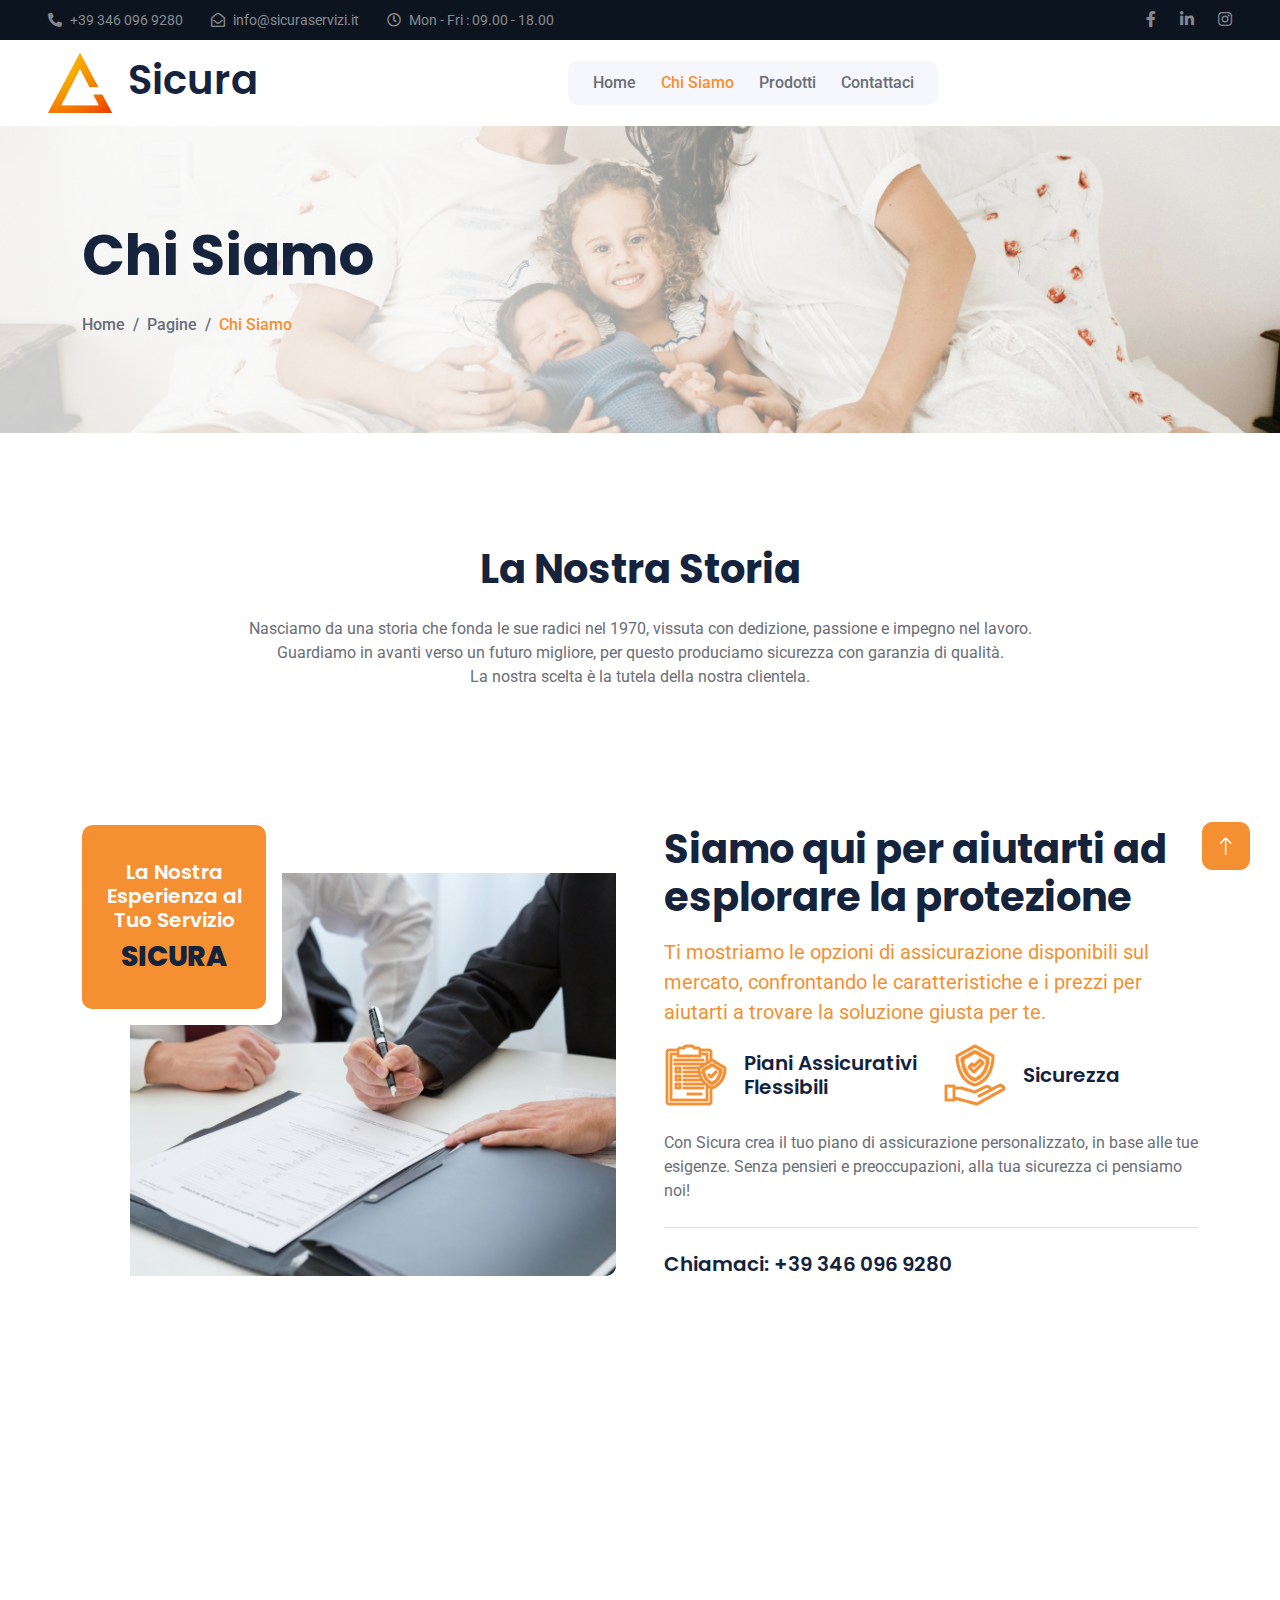
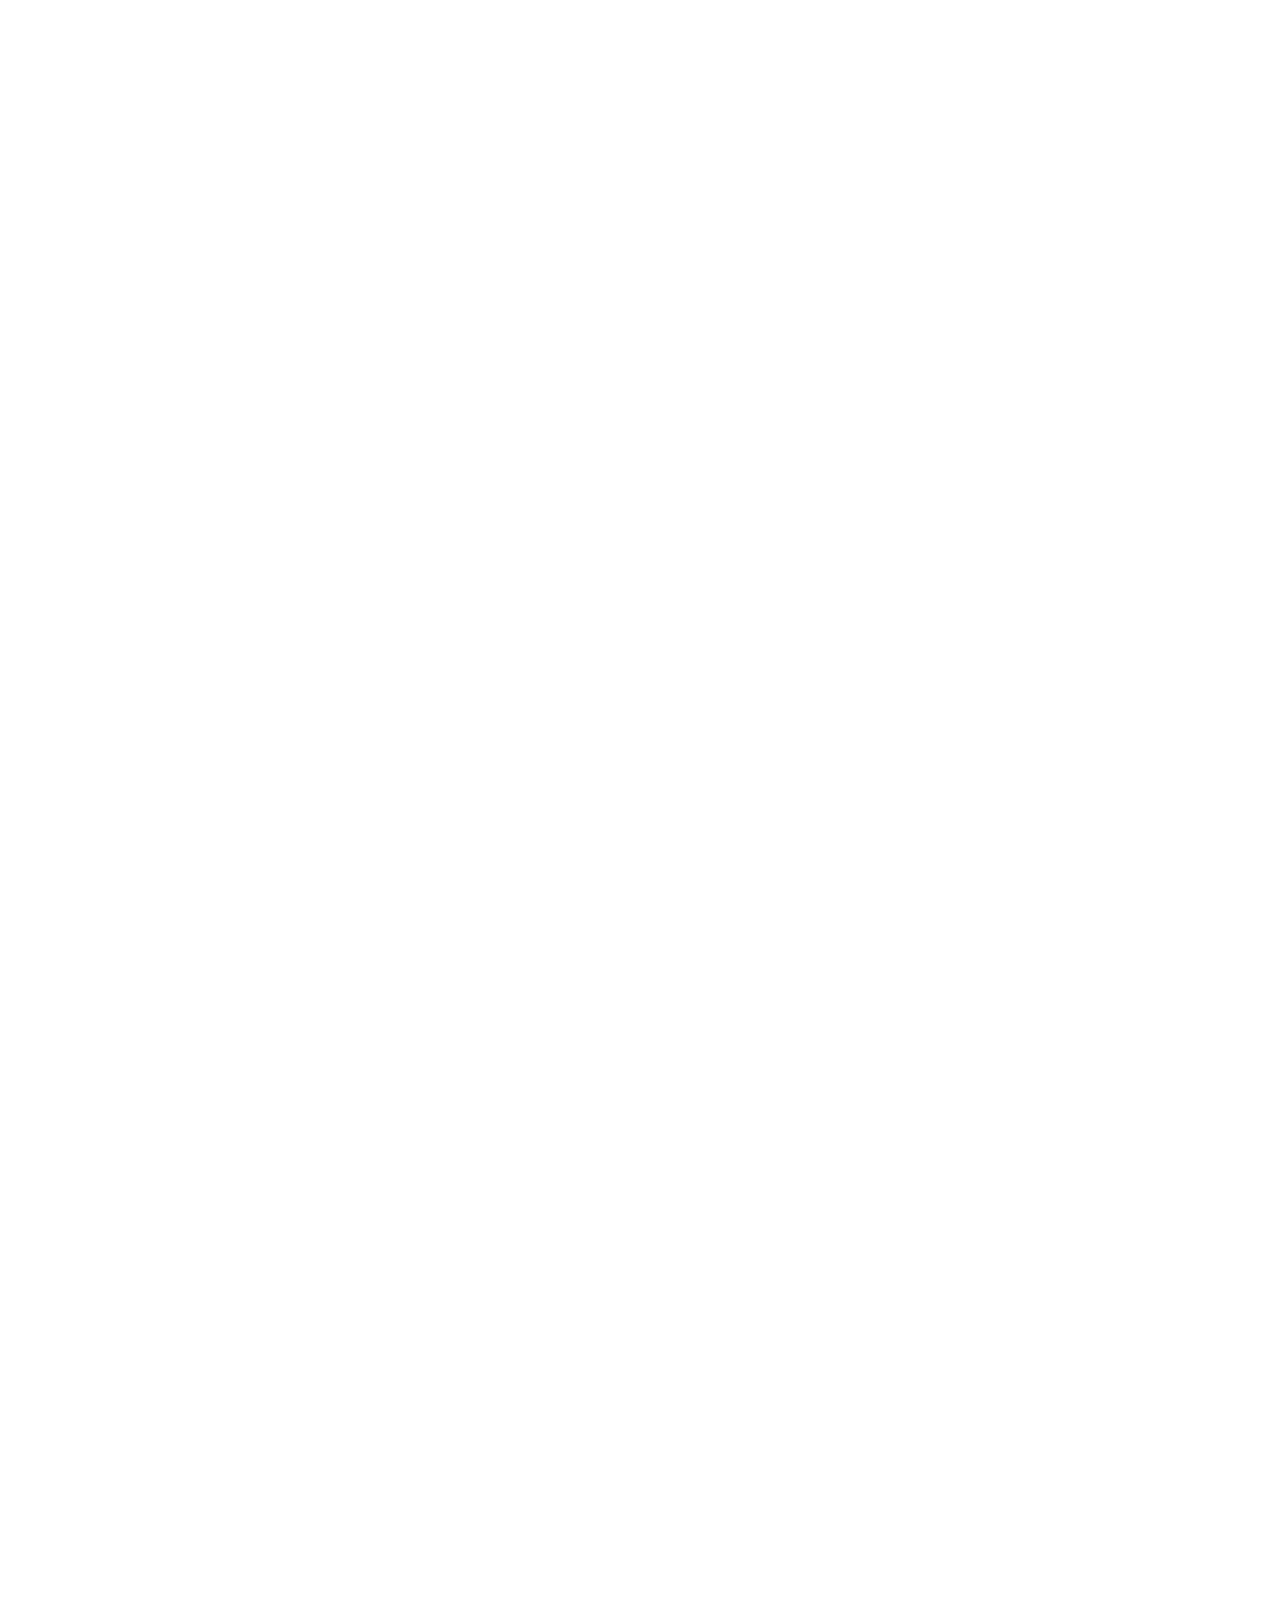
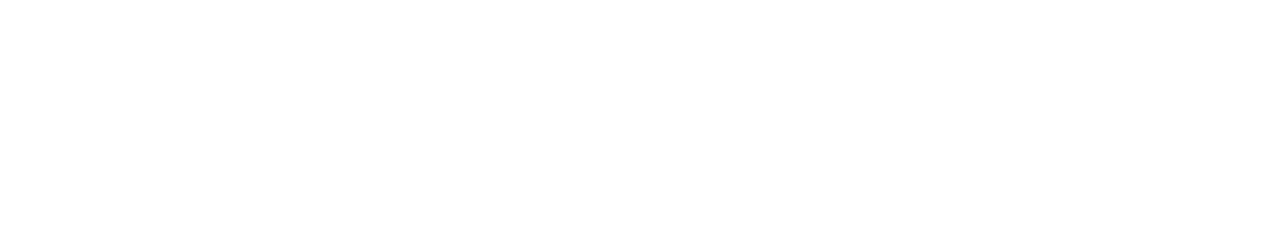
<file: about.html>
<!DOCTYPE html>
<html lang="it">

<head>
    <meta charset="utf-8">
    <title>Sicura di Gagliardi Andrea - Chi Siamo</title>
    <meta content="width=device-width, initial-scale=1.0" name="viewport">
    <meta content="Assicurativi Assicurazione Assicurazioni Sicura Andrea Gagliardi Generali Unipol Cattolica"
        name="keywords">
    <meta
        content="Sito web di Sicura, società di Assicurazione di Gagliardi Andrea. Rivolgiti a noi per una assicurazione personalizzata, su misura."
        name="description">


    <!-- Favicon -->
    <link href="img/LogoGagliardi.webp" rel="icon">

    <!-- Google Web Fonts -->
    <link rel="preconnect" href="https://fonts.googleapis.com">
    <link rel="preconnect" href="https://fonts.gstatic.com" crossorigin>
    <link href="https://fonts.googleapis.com/css2?family=Roboto:wght@400;500&family=Poppins:wght@600;700&display=swap"
        rel="stylesheet">

    <!-- Icon Font Stylesheet -->
    <link href="https://cdnjs.cloudflare.com/ajax/libs/font-awesome/5.10.0/css/all.min.css" rel="stylesheet">
    <link href="https://cdn.jsdelivr.net/npm/bootstrap-icons@1.4.1/font/bootstrap-icons.css" rel="stylesheet">

    <!-- Libraries Stylesheet -->
    <link href="lib/animate/animate.min.css" rel="stylesheet">
    <link href="lib/owlcarousel/assets/owl.carousel.min.css" rel="stylesheet">

    <!-- Customized Bootstrap Stylesheet -->
    <link href="css/bootstrap.min.css" rel="stylesheet">

    <!-- Template Stylesheet -->
    <link href="css/style.css" rel="stylesheet">
</head>

<body>
    <!-- Spinner Start -->
    <div id="spinner"
        class="show bg-white position-fixed translate-middle w-100 vh-100 top-50 start-50 d-flex align-items-center justify-content-center">
        <div class="spinner-grow text-primary" role="status"></div>
    </div>
    <!-- Spinner End -->


    <!-- Topbar Start -->
    <div style="background-color: #0c1420" class="container-fluid text-white-50 py-2 px-0 d-none d-lg-block">
        <div class="row gx-0 align-items-center">
            <div class="col-lg-7 px-5 text-start">
                <div class="h-100 d-inline-flex align-items-center me-4">
                    <small class="fa fa-phone-alt me-2"></small>
                    <small>+39 346 096 9280</small>
                </div>
                <div class="h-100 d-inline-flex align-items-center me-4">
                    <small class="far fa-envelope-open me-2"></small>
                    <small>info@sicuraservizi.it</small>
                </div>
                <div class="h-100 d-inline-flex align-items-center me-4">
                    <small class="far fa-clock me-2"></small>
                    <small>Mon - Fri : 09.00 - 18.00</small>
                </div>
            </div>
            <div class="col-lg-5 px-5 text-end">
                <div class="h-100 d-inline-flex align-items-center">
                    <a class="text-white-50 ms-4" href="https://www.facebook.com/profile.php?id=61553347570127"><i
                            class="fab fa-facebook-f"></i></a>
                    <a class="text-white-50 ms-4" href="https://www.linkedin.com/company/sicuraservizi/"><i
                            class="fab fa-linkedin-in"></i></a>
                    <a class="text-white-50 ms-4"
                        href="https://www.instagram.com/sicura_servizi?igsh=aHNxZ3Z6cXR4eXMw&utm_source=qr"><i
                            class="fab fa-instagram"></i></a>
                </div>
            </div>
        </div>
    </div>
    <!-- Topbar End -->


    <!-- Navbar Start -->
    <nav class="navbar navbar-expand-lg bg-white navbar-light sticky-top px-4 px-lg-5">
        <a href="index.html" class="navbar-brand d-flex align-items-center">
            <h1 class="m-0"><img class="img-fluid me-3" src="img/LogoGagliardi.webp"
                    alt="Sicura Assicurazioni - Logo">Sicura</h1>
        </a>
        <button type="button" class="navbar-toggler" data-bs-toggle="collapse" data-bs-target="#navbarCollapse">
            <span class="navbar-toggler-icon"></span>
        </button>
        <div class="collapse navbar-collapse" id="navbarCollapse">
            <div class="navbar-nav mx-auto bg-light rounded pe-4 py-3 py-lg-0">
                <a href="index.html" class="nav-item nav-link">Home</a>
                <a href="about.html" class="nav-item nav-link active">Chi Siamo</a>
                <a href="service.html" class="nav-item nav-link">Prodotti</a>
                <a href="contact.html" class="nav-item nav-link">Contattaci</a>
            </div>
        </div>
        <!-- Whatsapp
        <a href="" class="btn btn-primary px-3 d-none d-lg-block"> <i class="fab fa-whatsapp me-2"></i>Whatsapp</a>
        -->
    </nav>
    <!-- Navbar End -->



    <!-- Page Header Start -->
    <div class="container-fluid page-header py-5 mb-5 wow fadeIn" data-wow-delay="0.1s">
        <div class="container py-5">
            <h1 class="display-4 animated slideInDown mb-4">Chi Siamo</h1>
            <nav aria-label="breadcrumb animated slideInDown">
                <ol class="breadcrumb mb-0">
                    <li class="breadcrumb-item"><a href="index.html">Home</a></li>
                    <li class="breadcrumb-item"><a href="#">Pagine</a></li>
                    <li class="breadcrumb-item active" aria-current="page">Chi Siamo</li>
                </ol>
            </nav>
        </div>
    </div>
    <!-- Page Header End -->

    <!-- Storia Start -->
    <div class="container-xxl py-3">

        <div class="container">

            <div class="col-lg-12 py-5 text-center wow fadeInUp" data-wow-delay="0.1s">
                <h1 class="display-6 mb-4">La Nostra Storia</h1>
                <p class="mb-4">Nasciamo da una storia che fonda le sue radici nel 1970,
                    vissuta con dedizione, passione e impegno nel lavoro. <br> Guardiamo in avanti verso un futuro
                    migliore, per questo produciamo sicurezza con garanzia di qualità. <br> La nostra scelta è la
                    tutela della nostra clientela.
                </p>
            </div>
        </div>

    </div>
    <!-- Storia End -->

    <!-- About Start -->
    <div class="container-xxl py-5">
        <div class="container">
            <div class="row g-5">
                <div class="col-lg-6 wow fadeInUp" data-wow-delay="0.1s">
                    <div class="position-relative overflow-hidden rounded ps-5 pt-5 h-100" style="min-height: 400px;">
                        <img class="position-absolute w-100 h-100" src="img/SignContract.jpg"
                            alt="Sicura Assicurazioni - Firma Contratto" style="object-fit: cover;">
                        <div class="position-absolute top-0 start-0 bg-white rounded pe-3 pb-3"
                            style="width: 200px; height: 200px;">
                            <div
                                class="d-flex flex-column justify-content-center text-center bg-primary rounded h-100 p-3">
                                <h5 class="text-white mb-0">La Nostra</h5>
                                <h5 class="text-white mb-0">Esperienza al</h5>
                                <h5 class="text-white">Tuo Servizio</h5>
                                <h3 style="font-weight: 800;" class="text-black mb-0">SICURA</h3>
                            </div>
                        </div>
                    </div>
                </div>
                <div class="col-lg-6 wow fadeInUp" data-wow-delay="0.5s">
                    <div class="h-100">
                        <h1 class="display-6 mb-3">Siamo qui per aiutarti ad esplorare la protezione</h1>
                        <p class="fs-5 text-primary mb-3">Ti mostriamo le opzioni di assicurazione disponibili sul
                            mercato, confrontando le caratteristiche e i prezzi per aiutarti a trovare la soluzione
                            giusta per te.</p>
                        <div class="row g-4 mb-4">
                            <div class="col-sm-6">
                                <div class="d-flex align-items-center">
                                    <img class="flex-shrink-0 me-3" src="img/pianiAssicurativiFlessibili.png"
                                        alt="Sicura Assicurazioni - Piani di Assicurazione Flessibili">
                                    <h5 class="mb-0">Piani Assicurativi Flessibili</h5>
                                </div>
                            </div>
                            <div class="col-sm-6">
                                <div class="d-flex align-items-center">
                                    <img class="flex-shrink-0 me-3" src="img/sicurezza.png"
                                        alt="Sicura Assicurazioni - Sicurezza">
                                    <h5 class="mb-0">Sicurezza</h5>
                                </div>
                            </div>
                        </div>
                        <p class="mb-4">Con Sicura crea il tuo piano di assicurazione personalizzato, in base
                            alle tue
                            esigenze. Senza pensieri e preoccupazioni, alla tua sicurezza ci pensiamo noi!</p>
                        <div class="border-top mt-4 pt-4">
                            <div class="d-flex align-items-center">
                                <h5 class="mb-0">Chiamaci: +39 346 096 9280</h5>
                            </div>
                        </div>
                    </div>
                </div>
            </div>
        </div>
    </div>
    <!-- About End -->

    <!-- Mission Start -->
    <div class="container-xxl py-5">

        <div class="container">

            <div class="col-lg-12 py-5 text-center wow fadeInUp" data-wow-delay="0.1s">
                <h1 class="display-6 mb-4">Mission</h1>
                <p class="mb-4">Il nostro impegno mette al centro la persona per proteggerla nel percorso verso il
                    futuro. L’obiettivo è rendersi utili e mettere a disposizione la nostra esperienza e le nostre
                    competenze. La gratificazione è quella di accompagnare il cliente, proteggerlo nelle fasi di
                    maggiore rilevanza della vita. <br>Siamo una realtà che punta al miglioramento costante, con
                    ottimismo e
                    impegno in ciò che amiamo fare. <br>Il nostro obiettivo è “Aiutare le persone a sentirsi più
                    sicure”.
                </p>
            </div>
        </div>

    </div>
    <!-- Mission End -->



    <!-- Facts Start -->
    <div class="container-fluid overflow-hidden my-5 px-lg-0">
        <div class="container facts px-lg-0">
            <div class="row g-0 mx-lg-0">
                <div class="col-lg-6 facts-text wow fadeIn" data-wow-delay="0.1s">
                    <div class="h-100 px-4 ps-lg-0">
                        <h1 class="text-white mb-4">Per Privati ed Aziende</h1>
                        <p class="text-light mb-5">I nostri piani assicurativi sono rivolte sia a persone fisiche, che a
                            persone giuridiche ed enti. Contattaci per richiedere un preventivo.</p>
                        <a href="contact.html" style="color: black;"
                            class="align-self-start btn btn-secondary py-3 px-5">Maggiori Dettagli</a>
                    </div>
                </div>
                <div class="col-lg-6 facts-counter wow fadeIn" data-wow-delay="0.5s">
                    <div class="h-100 px-4 pe-lg-0">
                        <div class="row g-5">
                            <div class="col-sm-6">
                                <h1 class="display-5" data-toggle="counter-up">2260</h1>
                                <p class="fs-5 text-primary">Clienti</p>
                            </div>
                            <div class="col-sm-6">
                                <div style="display: flex;"><h1 class="display-5" data-toggle="counter-up">120</h1><h1>+</h1></div>
                                <p class="fs-5 text-primary">Progetti</p>
                            </div>
                            <div class="col-sm-6">
                                <div style="display: flex;"><h1 class="display-5" data-toggle="counter-up">50</h1><h1>+</h1></div>
                                <p class="fs-5 text-primary">Successi Archiviati</p>
                            </div>
                            <div class="col-sm-6">
                                <h1 class="display-5" data-toggle="counter-up">8</h1>
                                <p class="fs-5 text-primary">Membri del Team</p>
                            </div>
                        </div>
                    </div>
                </div>
            </div>
        </div>
    </div>
    <!-- Facts End -->


    <!-- Team Start
    <div class="container-xxl py-5">
        <div class="container">
            <div class="text-center mx-auto" style="max-width: 500px;">
                <h1 class="display-6 mb-5">Il nostro Team</h1>
            </div>
            <div class="row g-4 justify-content-center">
                <div class="col-lg-3 col-md-6 wow fadeInUp" data-wow-delay="0.1s">
                    <div class="team-item rounded">
                        <img class="img-fluid" src="img/Team1.jpeg" alt="">
                        <div class="text-center p-4">
                            <h5>Andrea Gagliardi</h5>
                            <span>CEO - Founder Sicura</span>
                        </div>
                        <div class="team-text text-center bg-white p-4">
                            <h5>Andrea Gagliardi</h5>
                            <p>CEO - Founder Sicura</p>
                            <div class="d-flex justify-content-center">
                                <a class="btn btn-square btn-light m-1" href=""><i class="fab fa-twitter"></i></a>
                                <a class="btn btn-square btn-light m-1" href=""><i class="fab fa-facebook-f"></i></a>
                                <a class="btn btn-square btn-light m-1" href=""><i class="fab fa-youtube"></i></a>
                                <a class="btn btn-square btn-light m-1" href=""><i class="fab fa-linkedin-in"></i></a>
                            </div>
                        </div>
                    </div>
                </div>
            </div>
        </div>
    </div>
                    <div class="col-lg-3 col-md-6 wow fadeInUp" data-wow-delay="0.3s">
                        <div class="team-item rounded">
                            <img class="img-fluid" src="img/team-2.jpg" alt="">
                            <div class="text-center p-4">
                                <h5>Nome Cognome</h5>
                                <span>Ruolo</span>
                            </div>
                            <div class="team-text text-center bg-white p-4">
                                <h5>Nome Cognome</h5>
                                <p>Ruolo</p>
                                <div class="d-flex justify-content-center">
                                    <a class="btn btn-square btn-light m-1" href=""><i class="fab fa-twitter"></i></a>
                                    <a class="btn btn-square btn-light m-1" href=""><i class="fab fa-facebook-f"></i></a>
                                    <a class="btn btn-square btn-light m-1" href=""><i class="fab fa-youtube"></i></a>
                                    <a class="btn btn-square btn-light m-1" href=""><i class="fab fa-linkedin-in"></i></a>
                                </div>
                            </div>
                        </div>
                    </div>
                    <div class="col-lg-3 col-md-6 wow fadeInUp" data-wow-delay="0.5s">
                        <div class="team-item rounded">
                            <img class="img-fluid" src="img/team-3.jpg" alt="">
                            <div class="text-center p-4">
                                <h5>Nome Cognome</h5>
                                <span>Ruolo</span>
                            </div>
                            <div class="team-text text-center bg-white p-4">
                                <h5>Nome Cognome</h5>
                                <p>Ruolo</p>
                                <div class="d-flex justify-content-center">
                                    <a class="btn btn-square btn-light m-1" href=""><i class="fab fa-twitter"></i></a>
                                    <a class="btn btn-square btn-light m-1" href=""><i class="fab fa-facebook-f"></i></a>
                                    <a class="btn btn-square btn-light m-1" href=""><i class="fab fa-youtube"></i></a>
                                    <a class="btn btn-square btn-light m-1" href=""><i class="fab fa-linkedin-in"></i></a>
                                </div>
                            </div>
                        </div>
                    </div>
                    <div class="col-lg-3 col-md-6 wow fadeInUp" data-wow-delay="0.7s">
                        <div class="team-item rounded">
                            <img class="img-fluid" src="img/team-4.jpg" alt="">
                            <div class="text-center p-4">
                                <h5>Nome Cognome</h5>
                                <span>Ruolo</span>
                            </div>
                            <div class="team-text text-center bg-white p-4">
                                <h5>Nome Cognome</h5>
                                <p>Ruolo</p>
                                <div class="d-flex justify-content-center">
                                    <a class="btn btn-square btn-light m-1" href=""><i class="fab fa-twitter"></i></a>
                                    <a class="btn btn-square btn-light m-1" href=""><i class="fab fa-facebook-f"></i></a>
                                    <a class="btn btn-square btn-light m-1" href=""><i class="fab fa-youtube"></i></a>
                                    <a class="btn btn-square btn-light m-1" href=""><i class="fab fa-linkedin-in"></i></a>
                                </div>
                            </div>
                        </div>
                    </div>
                </div>
            </div>
        </div>Team End -->

    <!-- Biografia Start -->
    <div class="container-xxl py-5">

        <div class="container">
            <div class="col-lg-12 py-5 text-center wow fadeInUp" data-wow-delay="0.1s">
                <h1 class="display-6 mb-4">Biografia</h1>
                <p class="mb-4">Andrea Gagliardi è una figura imprenditoriale e professionale che vanta oltre 5 anni di
                    esperienza nel settore assicurativo, finalizzata a migliorare la sicurezza delle persone. <br> Con
                    un background di diverse competenze come la vendita, capacità comunicative, problem solving, empatia
                    e intelligenza emotiva. <br>Figura che vanta la conoscenza del mercato locale e con la reputazione
                    di fornire un servizio eccezionale. <br> L’impegno di Andrea per l’eccellenza le è valso il
                    riconoscimento per la premiazione di vari contest contribuendo il posizionamento dell’agenzia De
                    Gregorio Assicurazioni a posizionarsi nelle prime 47 agenzie d’Italia. Nel tempo libero ama lo
                    sport, supporta con orgoglio ogni forma imprenditoriale locale e si impegna nel sociale.
                </p>
            </div>
        </div>

    </div>
    <!-- Biografia End -->


    <!-- Carousel Start -->
    <div style="background-color: white;" class="container-fluid mt-6 py-5 wow fadeInUp" data-wow-delay="0.1s">
        <div class="container">
            <div class="owl-carousel client-carousel" data-items="3">
                <a href="#"><img height="140px" src="img/cattolica-assicurazioni.jpg"
                        alt="Cattolica Assicurazioni Logo"></a>
                <a href="#"><img height="140px" src="img/generali-assicurazioni.jpg"
                        alt="Generali Assicurazioni Logo"></a>
                <a href="#"><img height="140px" src="img/unipol-assicurazioni.jpg" alt="Unipol Assicurazioni Logo"></a>
            </div>
        </div>
    </div>
    <!-- Carousel End -->


    <!-- Footer Start -->
    <div style="background-color: #0c1420;" class="container-fluid footer mt-5 pt-5 wow fadeIn" data-wow-delay="0.1s">
        <div class="container py-5">
            <div class="row">
                <div class="col-lg-4 col-md-6">
                    <h1 class="text-white mb-4"><img class="img-fluid me-3" src="img/LogoGagliardi.webp"
                            style="width: 50px; height: 50px" alt="Sicura Assicurazioni - Logo">Sicura</h1>
                    <p>GAGLIARDI ASSICURAZIONI DI ANDREA GAGLIARDI</p>
                    <p>P.IVA 01809380627 &nbsp; • &nbsp; REA BN - 149968</p>
                    <div class="d-flex pt-2">
                        <a class="btn btn-square me-1" href="https://www.facebook.com/profile.php?id=61553347570127"><i
                                class="fab fa-facebook-f"></i></a>
                        <a class="btn btn-square me-1"
                            href="https://www.instagram.com/sicura_servizi?igsh=aHNxZ3Z6cXR4eXMw&utm_source=qr"><i
                                class="fab fa-instagram"></i></a>
                        <a class="btn btn-square me-0" href="https://www.linkedin.com/company/sicuraservizi/"><i
                                class="fab fa-linkedin-in"></i></a>
                    </div>
                </div>
                <div class="col-lg-5 col-md-6">
                    <h5 class="text-light pt-3 mb-4">Indirizzo</h5>
                    <p><i class="fa fa-map-marker-alt me-3"></i>VIALE DELLA RESISTENZA, SNC 82020 BUONALBERGO BN</p>
                    <p><i class="fa fa-phone-alt me-3"></i>+39 346 096 9280</p>
                    <p><i class="fa fa-envelope me-3"></i>info@sicuraservizi.it</p>
                </div>
                <div class="col-lg-3 col-md-6">
                    <h5 class="text-light pt-3 mb-4">Quick Links</h5>
                    <a class="btn btn-link" href="about.html">Chi Siamo</a>
                    <a class="btn btn-link" href="service.html">Prodotti</a>
                    <a class="btn btn-link" href="contact.html">Contattaci</a>
                    <a href="https://www.iubenda.com/privacy-policy/56558257"
                        class="iubenda-black iubenda-noiframe iubenda-embed iubenda-noiframe "
                        title="Privacy Policy ">Privacy
                        Policy</a>
                    <a href="https://www.iubenda.com/privacy-policy/56558257/cookie-policy"
                        class="iubenda-black iubenda-noiframe iubenda-embed iubenda-noiframe "
                        title="Cookie Policy ">Cookie Policy</a>
                </div>
            </div>
        </div>
        <div class="container-fluid copyright">
            <div class="container">
                <div class="row">
                    <div class="col-md-6 text-center text-md-start mb-3 mb-md-0">
                        &copy; <a href="#">Sicura di Andrea Gagliardi</a>, All Right Reserved.
                    </div>
                </div>
            </div>
        </div>
    </div>
    <!-- Footer End -->

    <!-- Back to Top -->
    <a href="#" class="btn btn-lg btn-primary btn-lg-square back-to-top"><i class="bi bi-arrow-up"></i></a>


    <!-- JavaScript Libraries -->
    <script src="https://code.jquery.com/jquery-3.4.1.min.js"></script>
    <script src="https://cdn.jsdelivr.net/npm/bootstrap@5.0.0/dist/js/bootstrap.bundle.min.js"></script>
    <script src="lib/wow/wow.min.js"></script>
    <script src="lib/easing/easing.min.js"></script>
    <script src="lib/waypoints/waypoints.min.js"></script>
    <script src="lib/owlcarousel/owl.carousel.min.js"></script>
    <script src="lib/counterup/counterup.min.js"></script>

    <!-- Owl Carousel Initialization -->
    <script>
        $(document).ready(function () {
            $('.client-carousel').owlCarousel({
                items: 3,
                loop: true,
                margin: 10,
                autoplay: true,
                autoplayTimeout: 3000,
                autoplayHoverPause: true
            });
        });
    </script>

    <!-- Template Javascript -->
    <script src="js/main.js"></script>

    <!-- Google Analytics 4 -->
    <script async src="https://www.googletagmanager.com/gtag/js?id=G-LRS1M4XHZK"></script>
    <script>
        window.dataLayer = window.dataLayer || [];
        function gtag() { dataLayer.push(arguments); }
        gtag('js', new Date());

        gtag('config', 'G-LRS1M4XHZK');
    </script>

    <!-- Privacy Policy by https://www.FreePrivacyPolicy.com -->
    <script type="text/javascript">(function (w, d) { var loader = function () { var s = d.createElement("script"), tag = d.getElementsByTagName("script")[0]; s.src = "https://cdn.iubenda.com/iubenda.js"; tag.parentNode.insertBefore(s, tag); }; if (w.addEventListener) { w.addEventListener("load", loader, false); } else if (w.attachEvent) { w.attachEvent("onload", loader); } else { w.onload = loader; } })(window, document);
    </script>

    <!-- Cookie Policy by https://www.FreePrivacyPolicy.com -->
    <script type="text/javascript">(function (w, d) { var loader = function () { var s = d.createElement("script"), tag = d.getElementsByTagName("script")[0]; s.src = "https://cdn.iubenda.com/iubenda.js"; tag.parentNode.insertBefore(s, tag); }; if (w.addEventListener) { w.addEventListener("load", loader, false); } else if (w.attachEvent) { w.attachEvent("onload", loader); } else { w.onload = loader; } })(window, document);
    </script>
</body>

</html>
</file>
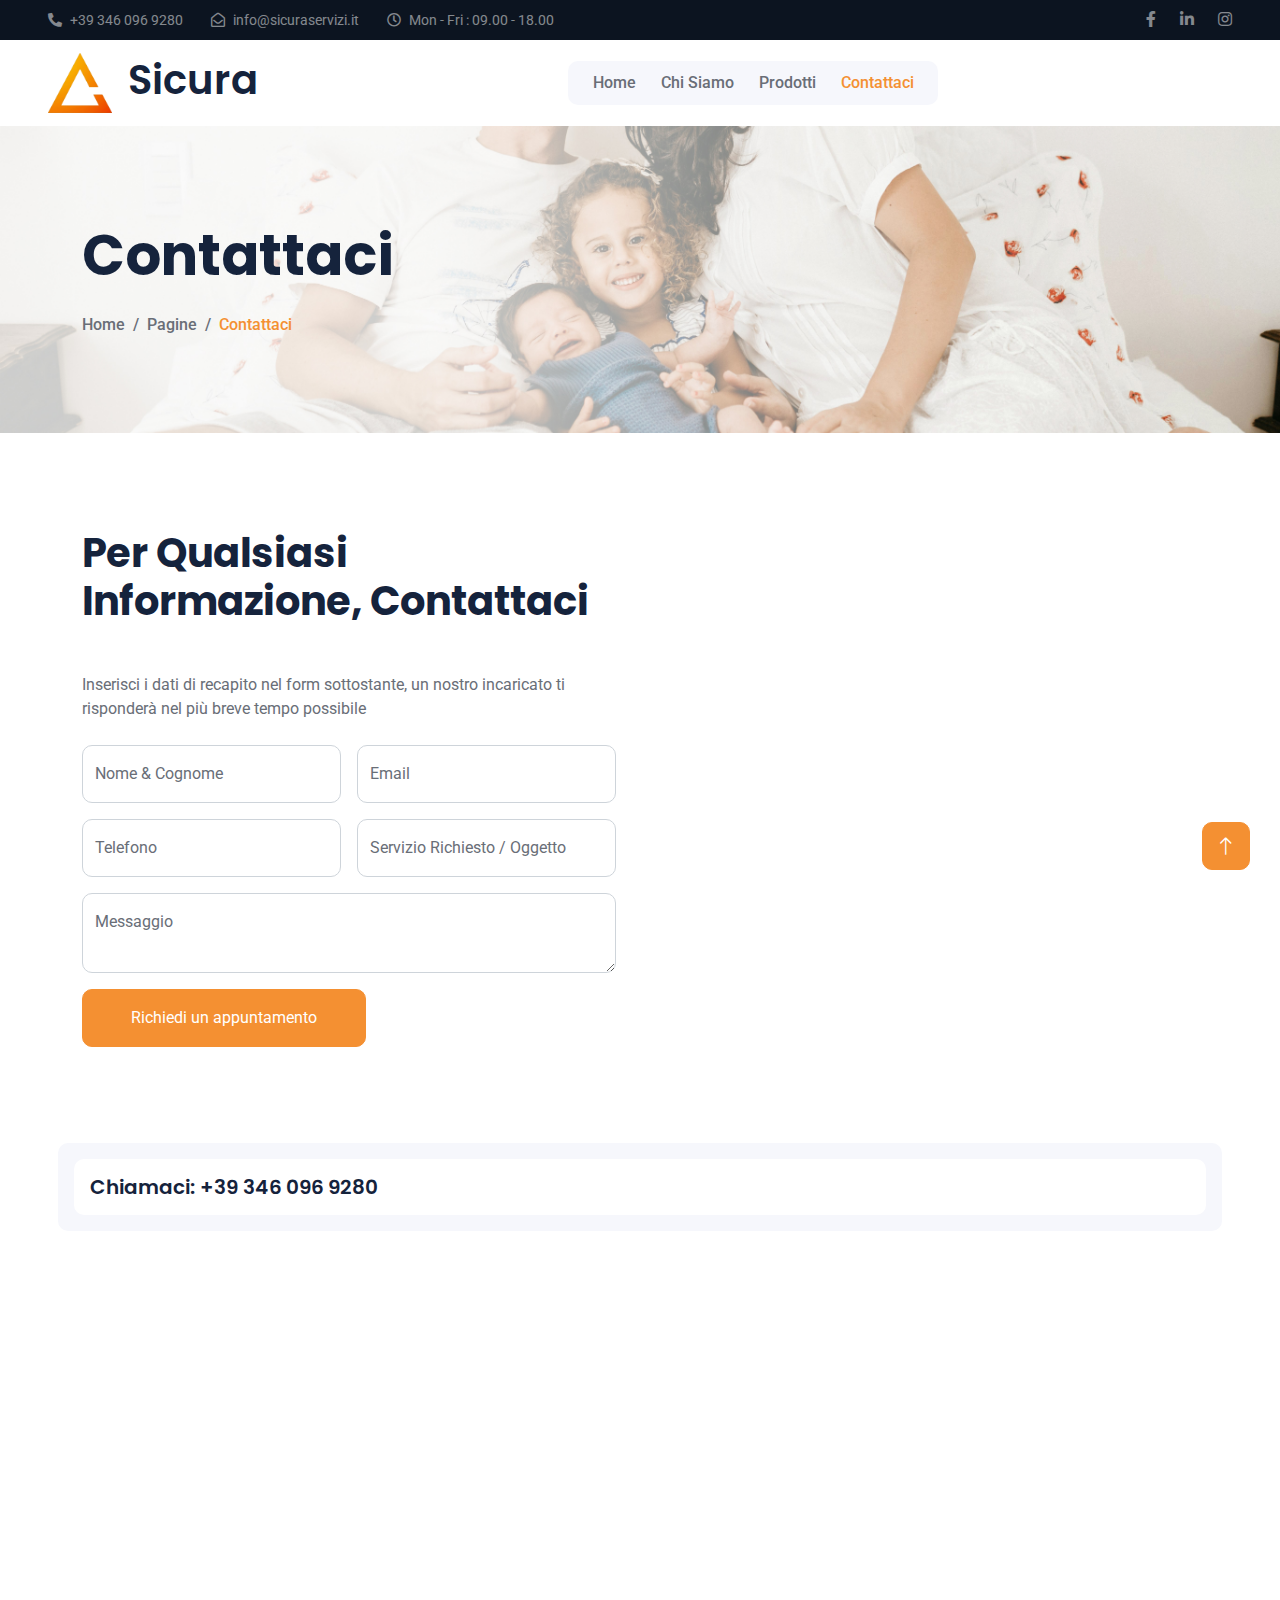
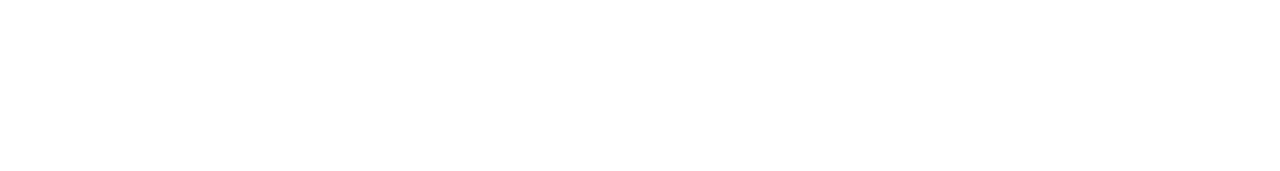
<file: contact.html>
<!DOCTYPE html>
<html lang="it">

<head>
    <meta charset="utf-8">
    <title>Sicura di Gagliardi Andrea - Contatti</title>
    <meta content="width=device-width, initial-scale=1.0" name="viewport">
    <meta content="Assicurativi Assicurazione Assicurazioni Sicura Andrea Gagliardi Generali Unipol Cattolica"
        name="keywords">
    <meta
        content="Sito web di Sicura, società di Assicurazione di Gagliardi Andrea. Rivolgiti a noi per una assicurazione personalizzata, su misura."
        name="description">

    <!-- Favicon -->
    <link href="img/LogoGagliardi.webp" rel="icon">

    <!-- Google Web Fonts -->
    <link rel="preconnect" href="https://fonts.googleapis.com">
    <link rel="preconnect" href="https://fonts.gstatic.com" crossorigin>
    <link href="https://fonts.googleapis.com/css2?family=Roboto:wght@400;500&family=Poppins:wght@600;700&display=swap"
        rel="stylesheet">

    <!-- Icon Font Stylesheet -->
    <link href="https://cdnjs.cloudflare.com/ajax/libs/font-awesome/5.10.0/css/all.min.css" rel="stylesheet">
    <link href="https://cdn.jsdelivr.net/npm/bootstrap-icons@1.4.1/font/bootstrap-icons.css" rel="stylesheet">

    <!-- Libraries Stylesheet -->
    <link href="lib/animate/animate.min.css" rel="stylesheet">
    <link href="lib/owlcarousel/assets/owl.carousel.min.css" rel="stylesheet">

    <!-- Customized Bootstrap Stylesheet -->
    <link href="css/bootstrap.min.css" rel="stylesheet">

    <!-- Template Stylesheet -->
    <link href="css/style.css" rel="stylesheet">
</head>

<body>
    <!-- Spinner Start -->
    <div id="spinner"
        class="show bg-white position-fixed translate-middle w-100 vh-100 top-50 start-50 d-flex align-items-center justify-content-center">
        <div class="spinner-grow text-primary" role="status"></div>
    </div>
    <!-- Spinner End -->


    <!-- Topbar Start -->
    <div style="background-color: #0c1420" class="container-fluid text-white-50 py-2 px-0 d-none d-lg-block">
        <div class="row gx-0 align-items-center">
            <div class="col-lg-7 px-5 text-start">
                <div class="h-100 d-inline-flex align-items-center me-4">
                    <small class="fa fa-phone-alt me-2"></small>
                    <small>+39 346 096 9280</small>
                </div>
                <div class="h-100 d-inline-flex align-items-center me-4">
                    <small class="far fa-envelope-open me-2"></small>
                    <small>info@sicuraservizi.it</small>
                </div>
                <div class="h-100 d-inline-flex align-items-center me-4">
                    <small class="far fa-clock me-2"></small>
                    <small>Mon - Fri : 09.00 - 18.00</small>
                </div>
            </div>
            <div class="col-lg-5 px-5 text-end">
                <div class="h-100 d-inline-flex align-items-center">
                    <a class="text-white-50 ms-4" href="https://www.facebook.com/profile.php?id=61553347570127"><i
                            class="fab fa-facebook-f"></i></a>
                    <a class="text-white-50 ms-4" href="https://www.linkedin.com/company/sicuraservizi/"><i class="fab fa-linkedin-in"></i></a>
                    <a class="text-white-50 ms-4"
                        href="https://www.instagram.com/sicura_servizi?igsh=aHNxZ3Z6cXR4eXMw&utm_source=qr"><i
                            class="fab fa-instagram"></i></a>
                </div>
            </div>
        </div>
    </div>
    <!-- Topbar End -->


    <!-- Navbar Start -->
    <nav class="navbar navbar-expand-lg bg-white navbar-light sticky-top px-4 px-lg-5">
        <a href="index.html" class="navbar-brand d-flex align-items-center">
            <h1 class="m-0"><img class="img-fluid me-3" src="img/LogoGagliardi.webp"
                    alt="Sicura Assicurazioni - Logo">Sicura</h1>
        </a>
        <button type="button" class="navbar-toggler" data-bs-toggle="collapse" data-bs-target="#navbarCollapse">
            <span class="navbar-toggler-icon"></span>
        </button>
        <div class="collapse navbar-collapse" id="navbarCollapse">
            <div class="navbar-nav mx-auto bg-light rounded pe-4 py-3 py-lg-0">
                <a href="index.html" class="nav-item nav-link">Home</a>
                <a href="about.html" class="nav-item nav-link">Chi Siamo</a>
                <a href="service.html" class="nav-item nav-link">Prodotti</a>
                <a href="contact.html" class="nav-item nav-link active">Contattaci</a>
            </div>
        </div>
        <!-- Whatsapp
        <a href="" class="btn btn-primary px-3 d-none d-lg-block"> <i class="fab fa-whatsapp me-2"></i>Whatsapp</a>
        -->
    </nav>
    <!-- Navbar End -->


    <!-- Page Header Start -->
    <div class="container-fluid page-header py-5 mb-5 wow fadeIn" data-wow-delay="0.1s">
        <div class="container py-5">
            <h1 class="display-4 animated slideInDown mb-4">Contattaci</h1>
            <nav aria-label="breadcrumb animated slideInDown">
                <ol class="breadcrumb mb-0">
                    <li class="breadcrumb-item"><a href="index.html">Home</a></li>
                    <li class="breadcrumb-item"><a href="#">Pagine</a></li>
                    <li class="breadcrumb-item active" aria-current="page">Contattaci</li>
                </ol>
            </nav>
        </div>
    </div>
    <!-- Page Header End -->


    <!-- Contact Start -->
    <div class="container-xxl py-5">
        <div class="container">
            <div class="row g-5">
                <div class="col-lg-6 wow fadeIn" data-wow-delay="0.1s">
                    <h1 class="display-6 mb-5">Per Qualsiasi Informazione, Contattaci</h1>
                    <p class="mb-4">Inserisci i dati di recapito nel form sottostante, un nostro incaricato ti
                        risponderà nel più breve tempo possibile </p>
                    <form id="contactForm">
                        <div class="row g-3">
                            <div class="col-sm-6">
                                <div class="form-floating">
                                    <input type="text" class="form-control" id="from_name" placeholder="from_name">
                                    <label for="from_name">Nome & Cognome</label>
                                </div>
                            </div>
                            <div class="col-sm-6">
                                <div class="form-floating">
                                    <input type="email" class="form-control" id="from_email" placeholder="from_email">
                                    <label for="from_email">Email</label>
                                </div>
                            </div>
                            <div class="col-sm-6">
                                <div class="form-floating">
                                    <input type="text" class="form-control" id="telefono" placeholder="telefono">
                                    <label for="telefono">Telefono</label>
                                </div>
                            </div>
                            <div class="col-sm-6">
                                <div class="form-floating">
                                    <input type="text" class="form-control" id="object" placeholder="object">
                                    <label for="object">Servizio Richiesto / Oggetto</label>
                                </div>
                            </div>
                            <div class="col-12">
                                <div class="form-floating">
                                    <textarea class="form-control" placeholder="Leave a message here" id="message"
                                        style="height: 80px"></textarea>
                                    <label for="message">Messaggio</label>
                                </div>
                            </div>
                            <div class="col-12">
                                <button type="submit" class="btn btn-primary py-3 px-5" type="submit">Richiedi un
                                    appuntamento</button>
                            </div>
                        </div>
                    </form>
                </div>
                <div class="col-lg-6 wow fadeIn" data-wow-delay="0.5s" style="min-height: 450px;">
                    <div class="position-relative rounded overflow-hidden h-100">
                        <iframe class="position-relative w-100 h-100"
                            src="https://www.google.com/maps/embed?pb=!1m18!1m12!1m3!1d3000.967763559138!2d14.972494713051184!3d41.2224729712018!2m3!1f0!2f0!3f0!3m2!1i1024!2i768!4f13.1!3m3!1m2!1s0x133a21afb905ca11%3A0x570c89d6fb917d00!2sViale%20della%20Resistenza%2C%2082020%20Buonalbergo%20BN!5e0!3m2!1sen!2sit!4v1716934251019!5m2!1sen!2sit"
                            style="min-height: 450px; border:0;" allowfullscreen="" loading="lazy" aria-hidden="false"
                            frameborder="0" referrerpolicy="no-referrer-when-downgrade">
                        </iframe>
                    </div>
                </div>
            </div>
        </div>
    </div>
    <!-- Contact End -->
    <div class="container py-5">
        <div class="row g-5">
            <div class="bg-light rounded p-3">
                <div class="d-flex align-items-center bg-white rounded p-3">
                    <h5 class="mb-0">Chiamaci: +39 346 096 9280</h5>
                </div>
            </div>
        </div>
    </div>

    <!-- Footer Start -->
    <div style="background-color: #0c1420;" class="container-fluid footer mt-5 pt-5 wow fadeIn" data-wow-delay="0.1s">
        <div class="container py-5">
            <div class="row">
                <div class="col-lg-4 col-md-6">
                    <h1 class="text-white mb-4"><img class="img-fluid me-3" src="img/LogoGagliardi.webp"
                            style="width: 50px; height: 50px" alt="Sicura Assicurazioni - Logo">Sicura</h1>
                            <p>GAGLIARDI ASSICURAZIONI DI ANDREA GAGLIARDI</p>
                            <p>P.IVA 01809380627 &nbsp; • &nbsp; REA BN - 149968</p>
                    <div class="d-flex pt-2">
                        <a class="btn btn-square me-1" href="https://www.facebook.com/profile.php?id=61553347570127"><i
                                class="fab fa-facebook-f"></i></a>
                        <a class="btn btn-square me-1"
                            href="https://www.instagram.com/sicura_servizi?igsh=aHNxZ3Z6cXR4eXMw&utm_source=qr"><i
                                class="fab fa-instagram"></i></a>
                        <a class="btn btn-square me-0" href="https://www.linkedin.com/company/sicuraservizi/"><i class="fab fa-linkedin-in"></i></a>
                    </div>
                </div>
                <div class="col-lg-5 col-md-6">
                    <h5 class="text-light pt-3 mb-4">Indirizzo</h5>
                    <p><i class="fa fa-map-marker-alt me-3"></i>VIALE DELLA RESISTENZA, SNC 82020 BUONALBERGO BN</p>
                    <p><i class="fa fa-phone-alt me-3"></i>+39 346 096 9280</p>
                    <p><i class="fa fa-envelope me-3"></i>info@sicuraservizi.it</p>
                </div>
                <div class="col-lg-3 col-md-6">
                    <h5 class="text-light pt-3 mb-4">Quick Links</h5>
                    <a class="btn btn-link" href="about.html">Chi Siamo</a>
                    <a class="btn btn-link" href="service.html">Prodotti</a>
                    <a class="btn btn-link" href="contact.html">Contattaci</a>
                    <a href="https://www.iubenda.com/privacy-policy/56558257"
                        class="iubenda-black iubenda-noiframe iubenda-embed iubenda-noiframe "
                        title="Privacy Policy ">Privacy
                        Policy</a>
                    <a href="https://www.iubenda.com/privacy-policy/56558257/cookie-policy"
                        class="iubenda-black iubenda-noiframe iubenda-embed iubenda-noiframe "
                        title="Cookie Policy ">Cookie Policy</a>
                </div>
            </div>
        </div>
        <div class="container-fluid copyright">
            <div class="container">
                <div class="row">
                    <div class="col-md-6 text-center text-md-start mb-3 mb-md-0">
                        &copy; <a href="#">Sicura di Andrea Gagliardi</a>, All Right Reserved.
                    </div>
                </div>
            </div>
        </div>
    </div>
    <!-- Footer End -->


    <!-- Back to Top -->
    <a href="#" class="btn btn-lg btn-primary btn-lg-square back-to-top"><i class="bi bi-arrow-up"></i></a>

    <!-- JavaScript Libraries -->
    <script src="https://code.jquery.com/jquery-3.4.1.min.js"></script>
    <script src="https://cdn.jsdelivr.net/npm/bootstrap@5.0.0/dist/js/bootstrap.bundle.min.js"></script>
    <script src="lib/wow/wow.min.js"></script>
    <script src="lib/easing/easing.min.js"></script>
    <script src="lib/waypoints/waypoints.min.js"></script>
    <script src="lib/owlcarousel/owl.carousel.min.js"></script>
    <script src="lib/counterup/counterup.min.js"></script>

    <!-- Template Javascript -->
    <script src="js/main.js"></script>

    <!-- EmailJS Script -->
    <script src="https://cdn.emailjs.com/sdk/2.3.2/email.min.js"></script>

    <script type="text/javascript">
        (function () {
            emailjs.init("ODSIzJWXsnia6OycC");
        })();
    </script>

    <script>
        document.getElementById("contactForm").addEventListener("submit", function (event) {
            event.preventDefault();

            var from_name = document.getElementById("from_name").value;
            var from_email = document.getElementById("from_email").value;
            var telefono = document.getElementById("telefono").value;
            var object = document.getElementById("object").value;
            var message = document.getElementById("message").value;

            emailjs.send("service_6vwx7hh", "template_fkzkgjy", {
                "from_name": from_name,
                "from_email": from_email,
                "telefono": telefono,
                "object": object,
                "message": message
            }).then(
                function () {
                    alert("Email sent successfully!");
                },
                function (error) {
                    alert("Error sending email: " + error.text);
                }
            );
        });
    </script>

    <!-- Google Analytics 4 -->
    <script async src="https://www.googletagmanager.com/gtag/js?id=G-LRS1M4XHZK"></script>
    <script>
        window.dataLayer = window.dataLayer || [];
        function gtag() { dataLayer.push(arguments); }
        gtag('js', new Date());

        gtag('config', 'G-LRS1M4XHZK');
    </script>

    <!-- Privacy Policy by https://www.FreePrivacyPolicy.com -->
    <script type="text/javascript">(function (w, d) { var loader = function () { var s = d.createElement("script"), tag = d.getElementsByTagName("script")[0]; s.src = "https://cdn.iubenda.com/iubenda.js"; tag.parentNode.insertBefore(s, tag); }; if (w.addEventListener) { w.addEventListener("load", loader, false); } else if (w.attachEvent) { w.attachEvent("onload", loader); } else { w.onload = loader; } })(window, document);
    </script>

    <!-- Cookie Policy by https://www.FreePrivacyPolicy.com -->
    <script type="text/javascript">(function (w, d) { var loader = function () { var s = d.createElement("script"), tag = d.getElementsByTagName("script")[0]; s.src = "https://cdn.iubenda.com/iubenda.js"; tag.parentNode.insertBefore(s, tag); }; if (w.addEventListener) { w.addEventListener("load", loader, false); } else if (w.attachEvent) { w.attachEvent("onload", loader); } else { w.onload = loader; } })(window, document);
    </script>
</body>

</html>
</file>
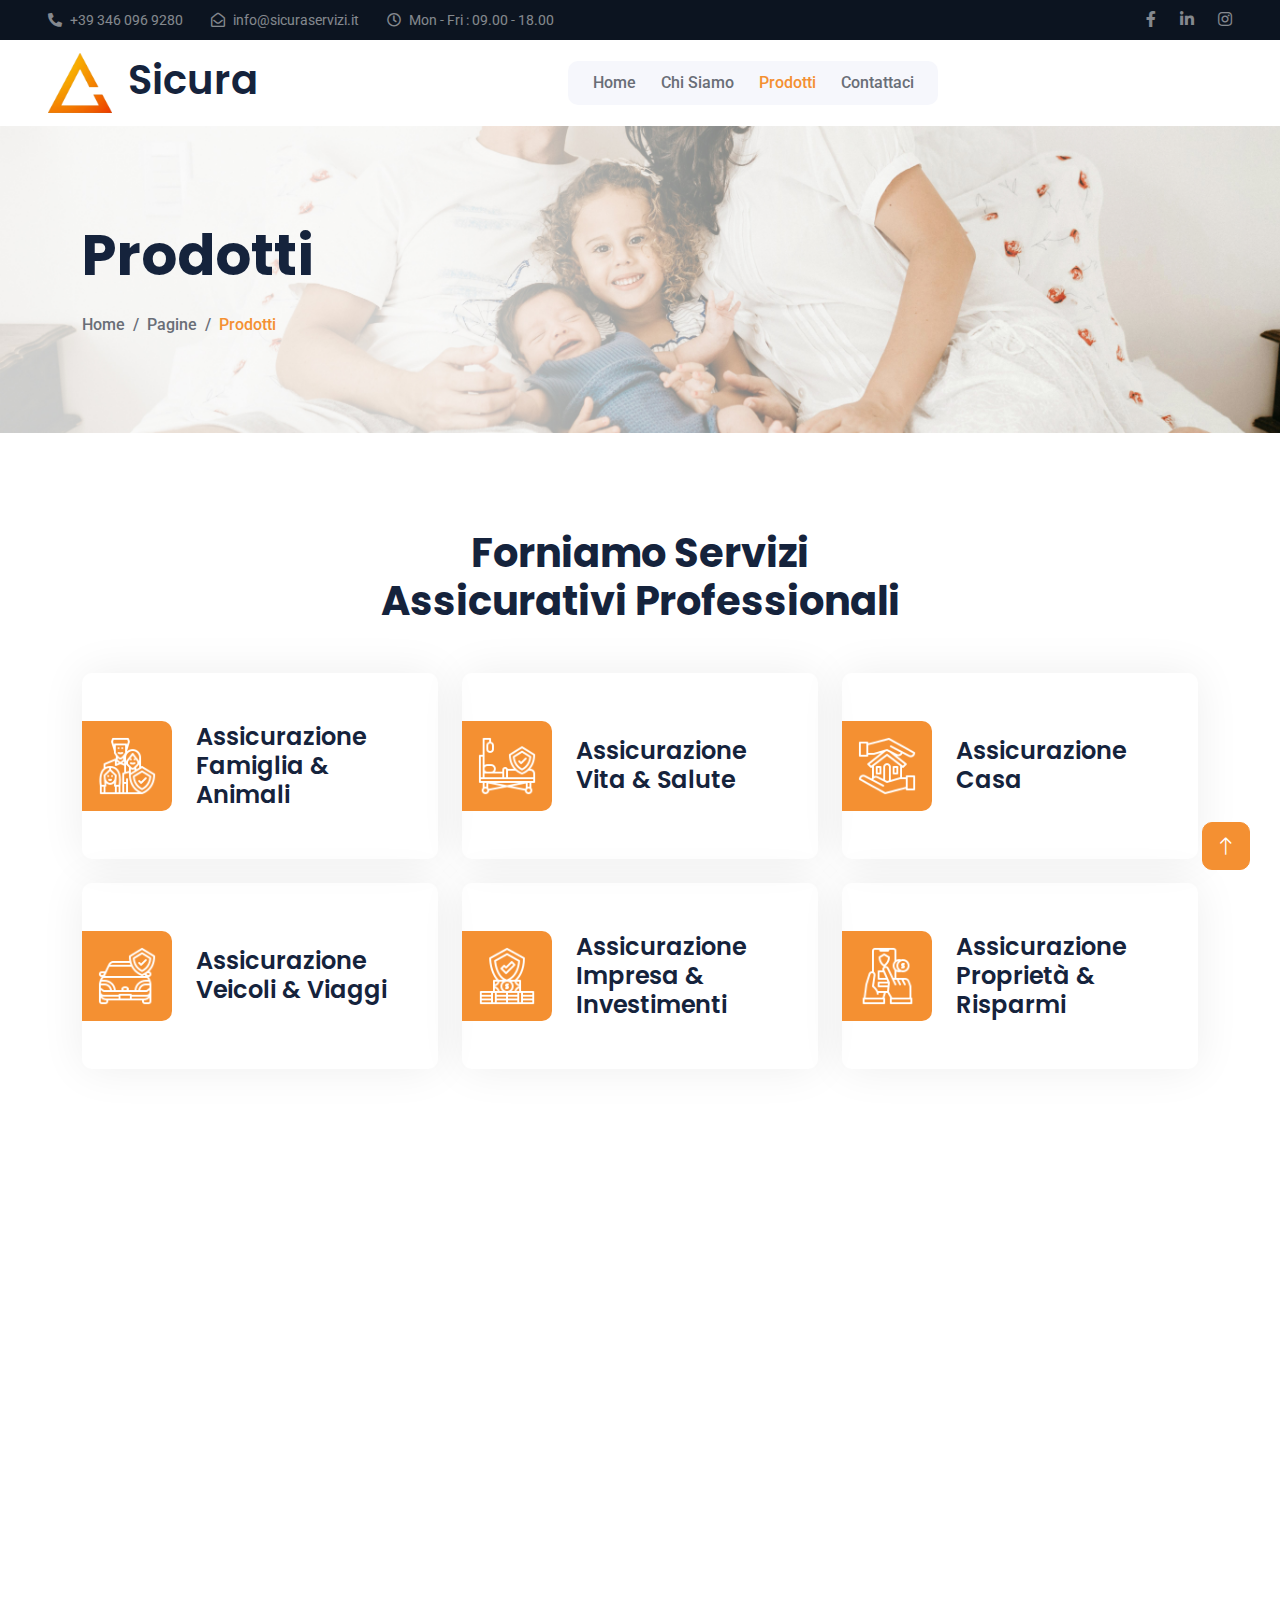
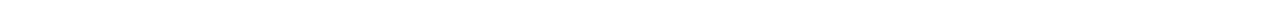
<file: service.html>
<!DOCTYPE html>
<html lang="it">

<head>
    <meta charset="utf-8">
    <title>Sicura di Gagliardi Andrea - Prodotti</title>
    <meta content="width=device-width, initial-scale=1.0" name="viewport">
    <meta content="Assicurativi Assicurazione Assicurazioni Sicura Andrea Gagliardi Generali Unipol Cattolica"
        name="keywords">
    <meta
        content="Sito web di Sicura, società di Assicurazione di Gagliardi Andrea. Rivolgiti a noi per una assicurazione personalizzata, su misura."
        name="description">

    <!-- Favicon -->
    <link href="img/LogoGagliardi.webp" rel="icon">

    <!-- Google Web Fonts -->
    <link rel="preconnect" href="https://fonts.googleapis.com">
    <link rel="preconnect" href="https://fonts.gstatic.com" crossorigin>
    <link href="https://fonts.googleapis.com/css2?family=Roboto:wght@400;500&family=Poppins:wght@600;700&display=swap"
        rel="stylesheet">

    <!-- Icon Font Stylesheet -->
    <link href="https://cdnjs.cloudflare.com/ajax/libs/font-awesome/5.10.0/css/all.min.css" rel="stylesheet">
    <link href="https://cdn.jsdelivr.net/npm/bootstrap-icons@1.4.1/font/bootstrap-icons.css" rel="stylesheet">

    <!-- Libraries Stylesheet -->
    <link href="lib/animate/animate.min.css" rel="stylesheet">
    <link href="lib/owlcarousel/assets/owl.carousel.min.css" rel="stylesheet">

    <!-- Customized Bootstrap Stylesheet -->
    <link href="css/bootstrap.min.css" rel="stylesheet">

    <!-- Template Stylesheet -->
    <link href="css/style.css" rel="stylesheet">
</head>

<body>
    <!-- Spinner Start -->
    <div id="spinner"
        class="show bg-white position-fixed translate-middle w-100 vh-100 top-50 start-50 d-flex align-items-center justify-content-center">
        <div class="spinner-grow text-primary" role="status"></div>
    </div>
    <!-- Spinner End -->


    <!-- Topbar Start -->
    <div style="background-color: #0c1420" class="container-fluid text-white-50 py-2 px-0 d-none d-lg-block">
        <div class="row gx-0 align-items-center">
            <div class="col-lg-7 px-5 text-start">
                <div class="h-100 d-inline-flex align-items-center me-4">
                    <small class="fa fa-phone-alt me-2"></small>
                    <small>+39 346 096 9280</small>
                </div>
                <div class="h-100 d-inline-flex align-items-center me-4">
                    <small class="far fa-envelope-open me-2"></small>
                    <small>info@sicuraservizi.it</small>
                </div>
                <div class="h-100 d-inline-flex align-items-center me-4">
                    <small class="far fa-clock me-2"></small>
                    <small>Mon - Fri : 09.00 - 18.00</small>
                </div>
            </div>
            <div class="col-lg-5 px-5 text-end">
                <div class="h-100 d-inline-flex align-items-center">
                    <a class="text-white-50 ms-4" href="https://www.facebook.com/profile.php?id=61553347570127"><i
                            class="fab fa-facebook-f"></i></a>
                    <a class="text-white-50 ms-4" href="https://www.linkedin.com/company/sicuraservizi/"><i
                            class="fab fa-linkedin-in"></i></a>
                    <a class="text-white-50 ms-4"
                        href="https://www.instagram.com/sicura_servizi?igsh=aHNxZ3Z6cXR4eXMw&utm_source=qr"><i
                            class="fab fa-instagram"></i></a>
                </div>
            </div>
        </div>
    </div>
    <!-- Topbar End -->



    <!-- Navbar Start -->
    <nav class="navbar navbar-expand-lg bg-white navbar-light sticky-top px-4 px-lg-5">
        <a href="index.html" class="navbar-brand d-flex align-items-center">
            <h1 class="m-0"><img class="img-fluid me-3" src="img/LogoGagliardi.webp"
                    alt="Sicura Assicurazioni - Logo">Sicura</h1>
        </a>
        <button type="button" class="navbar-toggler" data-bs-toggle="collapse" data-bs-target="#navbarCollapse">
            <span class="navbar-toggler-icon"></span>
        </button>
        <div class="collapse navbar-collapse" id="navbarCollapse">
            <div class="navbar-nav mx-auto bg-light rounded pe-4 py-3 py-lg-0">
                <a href="index.html" class="nav-item nav-link">Home</a>
                <a href="about.html" class="nav-item nav-link">Chi Siamo</a>
                <a href="service.html" class="nav-item nav-link active">Prodotti</a>
                <a href="contact.html" class="nav-item nav-link">Contattaci</a>
            </div>
        </div>
        <!-- Whatsapp
        <a href="" class="btn btn-primary px-3 d-none d-lg-block"> <i class="fab fa-whatsapp me-2"></i>Whatsapp</a>
        -->
    </nav>
    <!-- Navbar End -->



    <!-- Page Header Start -->
    <div class="container-fluid page-header py-5 mb-5 wow fadeIn" data-wow-delay="0.1s">
        <div class="container py-5">
            <h1 class="display-4 animated slideInDown mb-4">Prodotti</h1>
            <nav aria-label="breadcrumb animated slideInDown">
                <ol class="breadcrumb mb-0">
                    <li class="breadcrumb-item"><a href="index.html">Home</a></li>
                    <li class="breadcrumb-item"><a href="#">Pagine</a></li>
                    <li class="breadcrumb-item active" aria-current="page">Prodotti</li>
                </ol>
            </nav>
        </div>
    </div>
    <!-- Page Header End -->

    <!-- Service Start -->
    <div class="container-xxl py-5">
        <div class="container">
            <div class="text-center mx-auto" style="max-width: 550px;">
                <h1 class="display-6 mb-5">Forniamo Servizi <br>Assicurativi Professionali</h1>
            </div>
            <div class="row g-4 justify-content-center">
                <div class="col-lg-4 col-md-6 wow fadeInUp" data-wow-delay="0.1s">
                    <div class="service-item rounded p-5">
                        <div class="d-flex align-items-center ms-n5">
                            <div class="service-icon flex-shrink-0 bg-primary rounded-end me-4">
                                <img class="img-fluid" src="img/Famiglia & Animali.png"
                                    alt="Sicura Assicurazioni - Famiglia & Animali">
                            </div>
                            <h4 class="mb-0">Assicurazione Famiglia & Animali</h4>
                        </div>
                        <p hidden class="mb-4">Questa assicurazione fornisce una copertura finanziaria in caso di eventi
                            imprevisti, come malattie, incidenti, perdite o danni di familiari e/o animali.</p>
                        <a hidden class="btn btn-light px-3" href="">Scopri di più</a>
                    </div>
                </div>
                <div class="col-lg-4 col-md-6 wow fadeInUp" data-wow-delay="0.3s">
                    <div class="service-item rounded p-5">
                        <div class="d-flex align-items-center ms-n5">
                            <div class="service-icon flex-shrink-0 bg-primary rounded-end me-4">
                                <img class="img-fluid" src="img/Vita & Salute.png"
                                    alt="Sicura Assicurazioni - Vita & Salute">
                            </div>
                            <h4 class="mb-0">Assicurazione <br>Vita & Salute</h4>
                        </div>
                        <p hidden class="mb-4">Questa assicurazione fornisce una copertura finanziaria in caso di necessità di
                            cure mediche, operazioni chirurgiche, trattamenti, visite ospedaliere, incidenti stradali e
                            altre spese correlate.</p>
                        <a hidden class="btn btn-light px-3" href="">Scopri di più</a>
                    </div>
                </div>
                <div class="col-lg-4 col-md-6 wow fadeInUp" data-wow-delay="0.5s">
                    <div class="service-item rounded p-5">
                        <div class="d-flex align-items-center ms-n5">
                            <div class="service-icon flex-shrink-0 bg-primary rounded-end me-4">
                                <img class="img-fluid" src="img/Casa.png" alt="Sicura Assicurazioni - Casa">
                            </div>
                            <h4 class="mb-0">Assicurazione Casa</h4>
                        </div>
                        <p hidden class="mb-4">Questa assicurazione copre diversi tipi di pericoli, come incendi, allagamenti,
                            vandalismo, furti, terremoti, inondazioni e altri eventi che possono danneggiare la casa e i
                            suoi contenuti.</p>
                        <a hidden class="btn btn-light px-3" href="">Scopri di più</a>
                    </div>
                </div>
                <div class="col-lg-4 col-md-6 wow fadeInUp" data-wow-delay="0.1s">
                    <div class="service-item rounded p-5">
                        <div class="d-flex align-items-center ms-n5">
                            <div class="service-icon flex-shrink-0 bg-primary rounded-end me-4">
                                <img class="img-fluid" src="img/Veicoli & Viaggi.png"
                                    alt="Sicura Assicurazioni - Veicoli & Viaggi">
                            </div>
                            <h4 class="mb-0">Assicurazione Veicoli & Viaggi</h4>
                        </div>
                        <p hidden class="mb-4">È progettata per coprire diversi eventi imprevisti che possono colpire i veicoli
                            e i viaggi, come incidenti stradali, danni a seguito di incidenti, furti di veicoli, guasti
                            meccanici, perdite di bagagli, perdite di merci e altre spese correlate.</p>
                        <a hidden class="btn btn-light px-3" href="">Scopri di più</a>
                    </div>
                </div>
                <div class="col-lg-4 col-md-6 wow fadeInUp" data-wow-delay="0.3s">
                    <div class="service-item rounded p-5">
                        <div class="d-flex align-items-center ms-n5">
                            <div class="service-icon flex-shrink-0 bg-primary rounded-end me-4">
                                <img class="img-fluid" src="img/Impresa & Investimenti.png"
                                    alt="Sicura Assicurazioni - Impresa & Investimenti">
                            </div>
                            <h4 class="mb-0">Assicurazione Impresa & Investimenti</h4>
                        </div>
                        <p hidden class="mb-4">Siamo esperti nella copertura assicurativa per le attività produttive, il
                            personale e gli investimenti in proprietà immobiliari. Offriamo una gamma di prodotti e
                            servizi personalizzati per adattarci alle esigenze specifiche del tuo business.</p>
                        <a hidden class="btn btn-light px-3" href="">Scopri di più</a>
                    </div>
                </div>
                <div class="col-lg-4 col-md-6 wow fadeInUp" data-wow-delay="0.5s">
                    <div class="service-item rounded p-5">
                        <div class="d-flex align-items-center ms-n5">
                            <div class="service-icon flex-shrink-0 bg-primary rounded-end me-4">
                                <img class="img-fluid" src="img/Proprietà & Risparmi.png"
                                    alt="Sicura Assicurazioni - Proprietà & Risparmi">
                            </div>
                            <h4 class="mb-0">Assicurazione Proprietà & Risparmi</h4>
                        </div>
                        <p hidden class="mb-4">Siamo specializzati nella copertura contro gli eventi catastrofici, il
                            danneggiamento e il furto, garantendo che tu e la tua proprietà siate al sicuro.</p>
                        <a hidden class="btn btn-light px-3" href="">Scopri di più</a>
                    </div>
                </div>
            </div>
        </div>
    </div>
    <!-- Service End -->

    <!-- Footer Start -->
    <div style="background-color: #0c1420;" class="container-fluid footer mt-5 pt-5 wow fadeIn" data-wow-delay="0.1s">
        <div class="container py-5">
            <div class="row">
                <div class="col-lg-4 col-md-6">
                    <h1 class="text-white mb-4"><img class="img-fluid me-3" src="img/LogoGagliardi.webp"
                            style="width: 50px; height: 50px" alt="Sicura Assicurazioni - Logo">Sicura</h1>
                    <p>GAGLIARDI ASSICURAZIONI DI ANDREA GAGLIARDI</p>
                    <p>P.IVA 01809380627 &nbsp; • &nbsp; REA BN - 149968</p>
                    <div class="d-flex pt-2">
                        <a class="btn btn-square me-1" href="https://www.facebook.com/profile.php?id=61553347570127"><i
                                class="fab fa-facebook-f"></i></a>
                        <a class="btn btn-square me-1"
                            href="https://www.instagram.com/sicura_servizi?igsh=aHNxZ3Z6cXR4eXMw&utm_source=qr"><i
                                class="fab fa-instagram"></i></a>
                        <a class="btn btn-square me-0" href="https://www.linkedin.com/company/sicuraservizi/"><i
                                class="fab fa-linkedin-in"></i></a>
                    </div>
                </div>
                <div class="col-lg-5 col-md-6">
                    <h5 class="text-light pt-3 mb-4">Indirizzo</h5>
                    <p><i class="fa fa-map-marker-alt me-3"></i>VIALE DELLA RESISTENZA, SNC 82020 BUONALBERGO BN</p>
                    <p><i class="fa fa-phone-alt me-3"></i>+39 346 096 9280</p>
                    <p><i class="fa fa-envelope me-3"></i>info@sicuraservizi.it</p>
                </div>
                <div class="col-lg-3 col-md-6">
                    <h5 class="text-light pt-3 mb-4">Quick Links</h5>
                    <a class="btn btn-link" href="about.html">Chi Siamo</a>
                    <a class="btn btn-link" href="service.html">Prodotti</a>
                    <a class="btn btn-link" href="contact.html">Contattaci</a>
                    <a href="https://www.iubenda.com/privacy-policy/56558257"
                        class="iubenda-black iubenda-noiframe iubenda-embed iubenda-noiframe "
                        title="Privacy Policy ">Privacy
                        Policy</a>
                    <a href="https://www.iubenda.com/privacy-policy/56558257/cookie-policy"
                        class="iubenda-black iubenda-noiframe iubenda-embed iubenda-noiframe "
                        title="Cookie Policy ">Cookie Policy</a>
                </div>
            </div>
        </div>
        <div class="container-fluid copyright">
            <div class="container">
                <div class="row">
                    <div class="col-md-6 text-center text-md-start mb-3 mb-md-0">
                        &copy; <a href="#">Sicura di Andrea Gagliardi</a>, All Right Reserved.
                    </div>
                </div>
            </div>
        </div>
    </div>
    <!-- Footer End -->


    <!-- Back to Top -->
    <a href="#" class="btn btn-lg btn-primary btn-lg-square back-to-top"><i class="bi bi-arrow-up"></i></a>


    <!-- JavaScript Libraries -->
    <script src="https://code.jquery.com/jquery-3.4.1.min.js"></script>
    <script src="https://cdn.jsdelivr.net/npm/bootstrap@5.0.0/dist/js/bootstrap.bundle.min.js"></script>
    <script src="lib/wow/wow.min.js"></script>
    <script src="lib/easing/easing.min.js"></script>
    <script src="lib/waypoints/waypoints.min.js"></script>
    <script src="lib/owlcarousel/owl.carousel.min.js"></script>
    <script src="lib/counterup/counterup.min.js"></script>

    <!-- Template Javascript -->
    <script src="js/main.js"></script>

    <!-- Google Analytics 4 -->
    <script async src="https://www.googletagmanager.com/gtag/js?id=G-LRS1M4XHZK"></script>
    <script>
        window.dataLayer = window.dataLayer || [];
        function gtag() { dataLayer.push(arguments); }
        gtag('js', new Date());

        gtag('config', 'G-LRS1M4XHZK');
    </script>

    <!-- Privacy Policy by https://www.FreePrivacyPolicy.com -->
    <script type="text/javascript">(function (w, d) { var loader = function () { var s = d.createElement("script"), tag = d.getElementsByTagName("script")[0]; s.src = "https://cdn.iubenda.com/iubenda.js"; tag.parentNode.insertBefore(s, tag); }; if (w.addEventListener) { w.addEventListener("load", loader, false); } else if (w.attachEvent) { w.attachEvent("onload", loader); } else { w.onload = loader; } })(window, document);
    </script>

    <!-- Cookie Policy by https://www.FreePrivacyPolicy.com -->
    <script type="text/javascript">(function (w, d) { var loader = function () { var s = d.createElement("script"), tag = d.getElementsByTagName("script")[0]; s.src = "https://cdn.iubenda.com/iubenda.js"; tag.parentNode.insertBefore(s, tag); }; if (w.addEventListener) { w.addEventListener("load", loader, false); } else if (w.attachEvent) { w.attachEvent("onload", loader); } else { w.onload = loader; } })(window, document);
    </script>
</body>

</html>
</file>
<file: css/style.css>
/********** Template CSS **********/
:root {
    --primary: #f49032;
    --secondary: #d9d9d9;
    --light: #F6F7FC;
    --dark: #c05e02;
    --orange-light: #e69449;
    --blue-dark: #15233C;

}

.back-to-top {
    position: fixed;
    display: none;
    right: 30px;
    bottom: 30px;
    z-index: 99;
}


/*** Spinner ***/
#spinner {
    opacity: 0;
    visibility: hidden;
    transition: opacity .5s ease-out, visibility 0s linear .5s;
    z-index: 99999;
}

#spinner.show {
    transition: opacity .5s ease-out, visibility 0s linear 0s;
    visibility: visible;
    opacity: 1;
}


/*** Button ***/
.btn {
    transition: .5s;
}

.btn.btn-primary,
.btn.btn-outline-primary:hover,
.btn.btn-secondary,
.btn.btn-outline-secondary:hover {
    color: #FFFFFF;
}

.btn.btn-primary:hover {
    background: var(--blue-dark);
    border-color: var(--blue-dark);
}

.btn.btn-secondary:hover {
    background: var(--primary);
    border-color: var(--primary);
}

.btn-square {
    width: 38px;
    height: 38px;
}

.btn-sm-square {
    width: 32px;
    height: 32px;
}

.btn-lg-square {
    width: 48px;
    height: 48px;
}

.btn-square,
.btn-sm-square,
.btn-lg-square {
    padding: 0;
    display: flex;
    align-items: center;
    justify-content: center;
    font-weight: normal;
}


/*** Navbar ***/
.navbar.sticky-top {
    top: -100px;
    transition: .5s;
}

.navbar .navbar-brand img {
    max-height: 60px;
}

.navbar .navbar-nav .nav-link {
    margin-left: 25px;
    padding: 10px 0;
    color: #696E77;
    font-weight: 500;
    outline: none;
}

.navbar .navbar-nav .nav-link:hover,
.navbar .navbar-nav .nav-link.active {
    color: var(--primary);
}

.navbar .dropdown-toggle::after {
    border: none;
    content: "\f107";
    font-family: "Font Awesome 5 Free";
    font-weight: 900;
    vertical-align: middle;
    margin-left: 8px;
}

@media (max-width: 991.98px) {
    .navbar .navbar-brand img {
        max-height: 45px;
    }

    .navbar .navbar-nav {
        margin-top: 20px;
        margin-bottom: 15px;
    }

    .navbar .nav-item .dropdown-menu {
        padding-left: 30px;
    }
}

@media (min-width: 992px) {
    .navbar .nav-item .dropdown-menu {
        display: block;
        border: none;
        margin-top: 0;
        top: 150%;
        right: 0;
        opacity: 0;
        visibility: hidden;
        transition: .5s;
    }

    .navbar .nav-item:hover .dropdown-menu {
        top: 100%;
        visibility: visible;
        transition: .5s;
        opacity: 1;
    }
}


/*** Header ***/
.carousel-caption {
    top: 0;
    left: 0;
    right: 0;
    bottom: 0;
    display: flex;
    align-items: center;
    text-align: start;
    z-index: 1;
}

.carousel-control-prev,
.carousel-control-next {
    width: 15%;
}

.carousel-control-prev-icon,
.carousel-control-next-icon {
    width: 3rem;
    height: 3rem;
    background-color: var(--primary);
    border: 15px solid var(--primary);
    border-radius: 50px;
}

@media (max-width: 768px) {
    #header-carousel .carousel-item {
        position: relative;
        min-height: 450px;
    }
    
    #header-carousel .carousel-item img {
        position: absolute;
        width: 100%;
        height: 100%;
        object-fit: cover;
    }
}

.page-header {
    background: url(../img/carousel-1-sfumato.jpg) center center no-repeat;
    background-size: cover;
}

.page-header .breadcrumb-item,
.page-header .breadcrumb-item a {
    font-weight: 500;
}

.page-header .breadcrumb-item a,
.page-header .breadcrumb-item+.breadcrumb-item::before {
    color: #696E77;
}

.page-header .breadcrumb-item a:hover,
.page-header .breadcrumb-item.active {
    color: var(--primary);
}


/*** Facts ***/
@media (min-width: 992px) {
    .container.facts {
        max-width: 100% !important;
    }

    .container.facts .facts-text {
        padding-left: calc(((100% - 960px) / 2) + .75rem);
    }

    .container.facts .facts-counter {
        padding-right: calc(((100% - 960px) / 2) + .75rem);
    }
}

@media (min-width: 1200px) {
    .container.facts .facts-text  {
        padding-left: calc(((100% - 1140px) / 2) + .75rem);
    }

    .container.facts .facts-counter  {
        padding-right: calc(((100% - 1140px) / 2) + .75rem);
    }
}

@media (min-width: 1400px) {
    .container.facts .facts-text  {
        padding-left: calc(((100% - 1320px) / 2) + .75rem);
    }

    .container.facts .facts-counter  {
        padding-right: calc(((100% - 1320px) / 2) + .75rem);
    }
}

.container.facts .facts-text {
    background: linear-gradient(rgba(252, 152, 3, 0.9), rgba(197, 163, 9, 0.9)), url(../img/carousel-1.jpg) center right no-repeat;
    background-size: cover;
}

.container.facts .facts-counter {
    background: linear-gradient(rgba(255, 255, 255, .9), rgba(255, 255, 255, .9)), url(../img/carousel-2.jpg) center right no-repeat;
    background-size: cover;
}

.container.facts .facts-text .h-100,
.container.facts .facts-counter .h-100 {
    padding: 6rem 0;
    display: flex;
    flex-direction: column;
    justify-content: center;
}


/*** Service ***/
.service-item {
    position: relative;
    overflow: hidden;
    box-shadow: 0 0 45px rgba(0, 0, 0, .07);
}

.service-item .service-icon {
    width: 90px;
    height: 90px;
    display: flex;
    align-items: center;
    justify-content: center;
}

.service-item .service-icon img {
    max-width: 60px;
    max-height: 60px;
}

.service-item a.btn {
    color: var(--primary);
}

.service-item a.btn:hover {
    color: #FFFFFF;
    background: var(--primary);
    border-color: var(--primary);
}


/*** Appointment ***/
.appointment {
    background: linear-gradient(rgba(252, 152, 3, 0.9), rgba(197, 163, 9, 0.9)), url(../img/carousel-1.jpg) center center no-repeat;
    background-size: cover;
}


/*** Team ***/
.team-item {
    position: relative;
    overflow: hidden;
    box-shadow: 0 0 45px rgba(0, 0, 0, .07);
}

.team-item img {
    transition: .5s;
}

.team-item:hover img {
    transform: scale(1.1);
}

.team-text {
    position: absolute;
    width: 100%;
    left: 0;
    bottom: -50px;
    opacity: 0;
    transition: .5s;
}

.team-item:hover .team-text {
    bottom: 0;
    opacity: 1;
}

.team-item a.btn {
    color: var(--primary);
}

.team-item a.btn:hover {
    color: #FFFFFF;
    background: var(--primary);
    border-color: var(--primary);
}


/*** Testimonial ***/
.animated.pulse {
    animation-duration: 1.5s;
}

.testimonial-left,
.testimonial-right {
    position: relative;
}

.testimonial-left img,
.testimonial-right img {
    position: absolute;
    padding: 5px;
    border: 1px dashed var(--primary);
    border-radius: 10px;
}

.testimonial-left img:nth-child(1),
.testimonial-right img:nth-child(3) {
    width: 70px;
    height: 70px;
    top: 10%;
    left: 50%;
    transform: translateX(-50%);
}

.testimonial-left img:nth-child(2),
.testimonial-right img:nth-child(2) {
    width: 60px;
    height: 60px;
    top: 50%;
    left: 10%;
    transform: translateY(-50%);
}

.testimonial-left img:nth-child(3),
.testimonial-right img:nth-child(1) {
    width: 50px;
    height: 50px;
    bottom: 10%;
    right: 10%;
}

.testimonial-carousel .owl-item img {
    width: 100px;
    height: 100px;
}

.testimonial-carousel .owl-nav {
    margin-top: 30px;
    display: flex;
    justify-content: center;
}

.testimonial-carousel .owl-nav .owl-prev,
.testimonial-carousel .owl-nav .owl-next {
    margin: 0 5px;
    width: 45px;
    height: 45px;
    display: flex;
    align-items: center;
    justify-content: center;
    color: #FFFFFF;
    background: var(--primary);
    border-radius: 10px;
    font-size: 22px;
    transition: .5s;
}

.testimonial-carousel .owl-nav .owl-prev:hover,
.testimonial-carousel .owl-nav .owl-next:hover {
    background: var(--secondary);
}


/*** Footer ***/
.footer {
    color: #d9d9d9;
}

.footer .btn.btn-link {
    display: block;
    margin-bottom: 5px;
    padding: 0;
    text-align: left;
    color: #d9d9d9;
    font-weight: normal;
    text-transform: capitalize;
    transition: .3s;
}

.footer .btn.btn-link::before {
    position: relative;
    content: "\f105";
    font-family: "Font Awesome 5 Free";
    font-weight: 900;
    color: #d9d9d9;
    margin-right: 10px;
}

.footer .btn.btn-link:hover {
    color: var(--light);
    letter-spacing: 1px;
    box-shadow: none;
}

.footer .btn.btn-square {
    color: #d9d9d9;
    border: 1px solid#d9d9d9;
}

.footer .btn.btn-square:hover {
    color: var(--secondary);
    border-color: var(--light);
}

.footer .copyright {
    padding: 25px 0;
    font-size: 15px;
    border-top: 1px solid rgba(256, 256, 256, .1);
}

.footer .copyright a {
    color: var(--secondary);
}

.footer .copyright a:hover {
    color: #FFFFFF;
}
</file>
